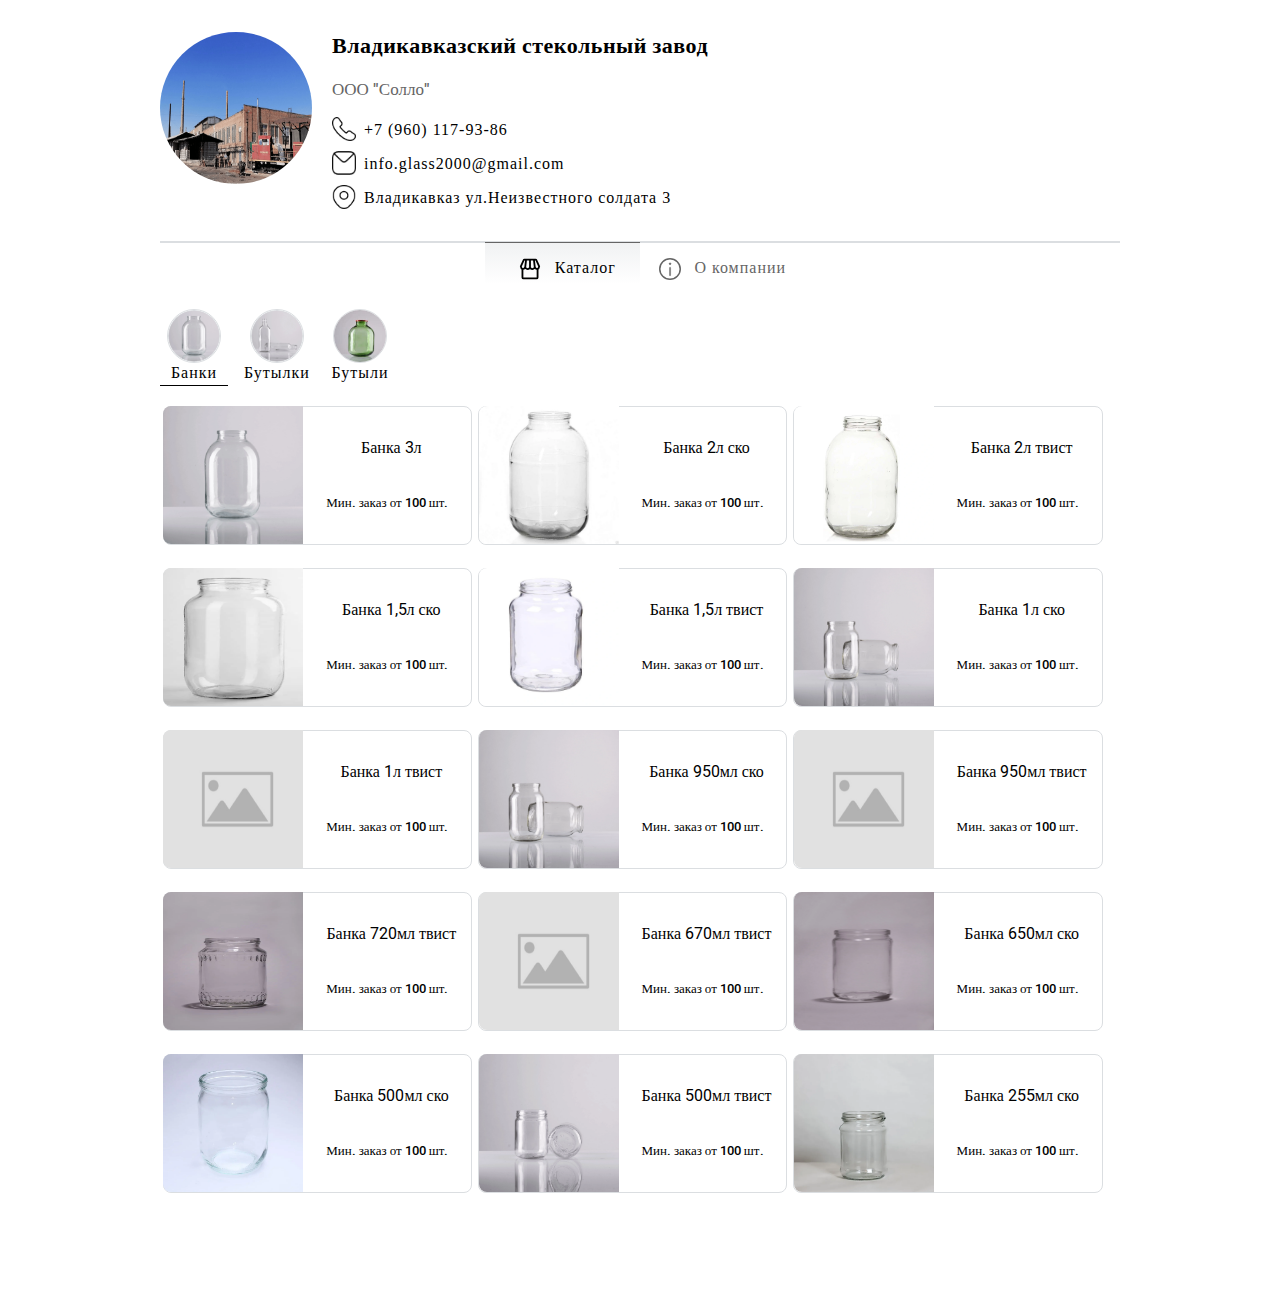
<file: index.html>
<!DOCTYPE html>
<html lang="ru">
<head>
	<meta charset="UTF-8">
	<meta http-equiv="X-UA-Compatible" content="IE=edge">
	<meta name="viewport" content="width=device-width, initial-scale=1.0">
	<meta http-equiv="X-UA-Compatible" content="IE=edge,chrome=1" />
	<meta name="viewport" content="width=device-width">
	<meta name="format-detection" content="telephone=no">
	<title>Стеклянная тара &#128142;банки,бутылки,фляжки по оптовым ценам во Владикавказе &#128073; с доставкой по
	России</title>
	<meta name="description" content="Владикавказский стекольный завод &#10024; предлагает стеклянную тару,&#11088; &#65039;.&#11088; &#65039;.&#11088; &#65039;.&#11088; &#65039;.&#11088; &#65039; оптом во Владикавказе &#128178; с доставкой по России в интернет-магазине." />
	<title>Владикавказский стекольный завод</title>
	<link rel="stylesheet" href="libs/fancybox.css">	
	<link rel="stylesheet" href="libs/slick.css">
	<link rel="stylesheet" href="css/main.css">
	<!-- Jivo-->
	<link href="jivosite/jivosite-vl-sz.css" rel="stylesheet">
	<script src="jivosite/jivosite.js" type="text/javascript"></script>
	<script src="//code-ya.jivosite.com/widget/W4GXAkWIai" async></script>
</head>
<body>

<div class="wrapper">

<!-- Шапка -->
	<header class="header">
		<div class="header__row">
			<div class="header__logo">
				<img src="img/1.png" alt="avatar" class="header__logo-img">
				<h1 class="header__logo-title">Владикавказский стекольный завод</h1>
			</div>
			<div class="header__info">
				<h2 class="header__info-category">ООО "Солло"</h2>
				<h2 class="header__info-category-mob">ООО "Солло"</h2>
				<div class="header__info-block"><img src="img/call.png" class="header__info-icon" alt="call_icon"><h3 class="header__info-text">+7 (960) 117-93-86</h3></div>
				<div class="header__info-block"><img src="img/mail.png"  class="header__info-icon" alt="message_icon"><h4 class="header__info-text">info.glass2000@gmail.com</h4></div>
				<div class="header__info-block"><img  src="img/map.png" class="header__info-icon" alt="map_icon"><h5 class="header__info-text">Владикавказ ул.Неизвестного солдата 3</h5></div>
			</div>
		</div>
	</header>
<!-- Табы -->							
<div class="tabs">
		<a href="#" class="tabs__link tabs__link-one tabs__link-active">
			<div class="tabs__body">
			<svg class="active" xmlns="http://www.w3.org/2000/svg" viewBox="0 0 24 24">
				<path
					d="M12 9.85139C11.9281 10.5318 11.6189 11.1208 11.1295 11.5101C10.6725 11.8737 9.63504 12.2558 8.71286 11.983C7.60942 11.6566 6.82195 10.7232 6.82195 9.72325M12 9.85139V1.75879M12 9.85139C12.0719 10.5318 12.3811 11.1208 12.8705 11.5101C13.3275 11.8737 14.365 12.2558 15.2871 11.983C16.3906 11.6566 17.1781 10.7232 17.1781 9.72325M6.82195 9.72325C6.76097 10.4334 6.11966 11.2687 5.32195 11.7232C4.7897 12.0265 4.39253 12.0714 3.86399 11.983C3.05411 11.8482 2.12486 10.3019 2.00001 9.25002L5 2.5001C5.00633 2.48706 5.01208 2.47363 5.01669 2.46021C5.14192 2.10964 5.49545 1.75879 5.90279 1.75879H7.74213M6.82195 9.72325L7.74213 1.75879M7.74213 1.75879H12M12 1.75879H16.2579M17.1781 9.72325C17.239 10.4334 17.8804 11.2687 18.6781 11.7232C19.2103 12.0265 19.6075 12.0714 20.136 11.983C20.9459 11.8482 21.8752 10.3019 22 9.25002L19.0087 2.5001C19.0023 2.48706 18.9966 2.47363 18.992 2.46021C18.8667 2.10964 18.5046 1.75879 18.0972 1.75879H16.2579M17.1781 9.72325L16.2579 1.75879M20.2583 12.25V21.1829C20.2583 21.7702 19.7823 22.2462 19.195 22.2462H4.83215C4.24488 22.2462 3.7688 21.7702 3.7688 21.1829V12.25"
					stroke="#656565" stroke-width="1.5"></path>
			</svg>
				<span class="tabs__body-text tabs__active-text">Каталог</span>
			</div>
		</a>
		<a href="#" class="tabs__link tabs__link-two" >
			<div class="tabs__body">
				<svg xmlns="http://www.w3.org/2000/svg" width="22" height="22" viewBox="0 0 22 22" >
					<circle cx="11" cy="11" r="10.25" stroke="#656565" stroke-width="1.5"></circle>
					<circle cx="11.05" cy="5.75" r="0.75" fill="#656565" class="about-circle-svg"></circle>
					<circle cx="11.05" cy="5.75" r="0.75" stroke="#656565"></circle>
					<rect x="10.4765" y="9.17647" width="1.14706" height="8.64706" rx="0.573529" fill="#656565" stroke="#656565"
						stroke-width="0.352941"></rect>
				</svg>
				<span class="tabs__body-text ">О компании</span>
			</div>
		</a>
	</div>


<!-- Контент -->
	<div class="tabs__content">
		<div class="tabs__pane tabs__pane-one tabs__pane-active" id="catalog">
			<!-- Сторис -->
			<div class="stories stories-desktop">
				<div class="stories__block stories__block-banks stories__block-active">
					<img src="img/banki_stories.png" class="stories__block-img" alt="категория банки">
					<span class="stories__text">Банки</span>
				</div>
				<div class="stories__block stories__block-bottle">
					<img src="img/butilki_stories.png" class="stories__block-img" alt="категория бутылки">
					<span class="stories__text">Бутылки</span>
				</div>
				<div class="stories__block stories__block-butil">
					<img src="img/butili_stories.jpg" class="stories__block-img" alt="категория бутыли">
					<span class="stories__text">Бутыли</span>
				</div>
			</div>

		<div class="card__row">
		  <div class="card__slider">
			<!--Карточки -->
			<div class="card banks card-active">

				<div class="card__block">
					<div class="card__block-left">
						<picture >
							<source class="card__img" srcset="img/banka/webp/3л-(Ставрополь).webp" type="image/webp">
							<img loading="lazy" class="card__img" src="img/banka/Банка-3л-(Ставрополь).jpg" alt="3л">
						</picture>
					</div>
					<div class="card__block-right">
						<span class="card__title">Банка 3л</span>
						<span class="card__description">Мин. заказ от 100 шт.</span>
					</div>
				</div>

				<div class="card__block">
					<div class="card__block-left">
						<picture>
							<source class="card__img" srcset="img/banka/webp/2л-ско.webp" type="image/webp">
							<img loading="lazy" class="card__img" src="img/banka/2л-ско.jpg" alt="2л ско">
						</picture>
					</div>
					<div class="card__block-right">
						<span class="card__title">Банка 2л ско</span>
						<span class="card__description">Мин. заказ от 100 шт.</span>
					</div>
				</div>

				<div class="card__block">
					<div class="card__block-left">
						<picture>
							<source class="card__img" srcset="img/banka/webp/2л-твист.webp" type="image/webp">
							<img loading="lazy" class="card__img" src="img/banka/2л-твист.jpg" alt="2л твист">
						</picture>
					</div>
					<div class="card__block-right">
						<span class="card__title">Банка 2л твист</span>
						<span class="card__description">Мин. заказ от 100 шт.</span>
					</div>
				</div>

				<div class="card__block">
					<div class="card__block-left">
						<picture>
							<source class="card__img" srcset="img/banka/webp/1.5-ско.webp" type="image/webp">
							<img loading="lazy" class="card__img" src="img/banka/1.5-ско.jpg" alt="1,5л ско">
						</picture>
					</div>
					<div class="card__block-right">
						<span class="card__title">Банка 1,5л ско</span>
						<span class="card__description">Мин. заказ от 100 шт.</span>
					</div>
				</div>
				
				<div class="card__block">
					<div class="card__block-left">
						<picture>
							<source class="card__img" srcset="img/banka/webp/1.5-твист.webp" type="image/webp">
							<img loading="lazy" class="card__img" src="img/banka/1.5-твист.jpg" alt="1,5л твист">
						</picture>
					</div>
					<div class="card__block-right">
						<span class="card__title">Банка 1,5л твист</span>
						<span class="card__description">Мин. заказ от 100 шт.</span>
					</div>
				</div>
				<div class="card__block">
					<div class="card__block-left">
						<picture>
							<source class="card__img" srcset="img/banka/webp/1л-ско.webp" type="image/webp">
							<img loading="lazy" class="card__img" src="img/banka/1л-ско.jpg" alt="1л ско">
						</picture>
					</div>
					<div class="card__block-right">
						<span class="card__title">Банка 1л ско</span>
						<span class="card__description">Мин. заказ от 100 шт.</span>
					</div>
				</div>

				<div class="card__block">
					<div class="card__block-left">
						<picture>
							<source class="card__img" srcset="" type="image/webp">
							<img loading="lazy" class="card__img" src="img/null.png" alt="1л твист">
						</picture>
					</div>
					<div class="card__block-right">
						<span class="card__title">Банка 1л твист</span>
						<span class="card__description">Мин. заказ от 100 шт.</span>
					</div>
				</div>

				<div class="card__block">
					<div class="card__block-left">
						<picture>
							<source class="card__img" srcset="img/banka/webp/1л-ско.webp" type="image/webp">
							<img loading="lazy" class="card__img" src="img/banka/1л-ско.jpg" alt="950мл ско">
						</picture>
					</div>					
					<div class="card__block-right">
						<span class="card__title">Банка 950мл ско</span>
						<span class="card__description">Мин. заказ от 100 шт.</span>
					</div>
				</div>

				<div class="card__block">
					<div class="card__block-left">
						<picture>
							<source class="card__img" srcset="" type="image/webp">
							<img loading="lazy" class="card__img" src="img/null.png" alt="950мл твист">
						</picture>
					</div>
					<div class="card__block-right">
						<span class="card__title">Банка 950мл твист</span>
						<span class="card__description">Мин. заказ от 100 шт.</span>
					</div>
				</div>

				<div class="card__block">
					<div class="card__block-left">
						<picture>
							<source class="card__img" srcset="img/banka/webp/720-твист.webp" type="image/webp">
							<img loading="lazy" class="card__img" src="img/banka/720-твист.jpg" alt="720мл ско">
						</picture>
					</div>
					<div class="card__block-right">
						<span class="card__title">Банка 720мл твист</span>
						<span class="card__description">Мин. заказ от 100 шт.</span>
					</div>
				</div>

				<div class="card__block">
					<div class="card__block-left">
						<picture>
							<source class="card__img" srcset="" type="image/webp">
							<img loading="lazy" class="card__img" src="img/null.png" alt="670мл ско">
						</picture>
					</div>
					<div class="card__block-right">
						<span class="card__title">Банка 670мл твист</span>
						<span class="card__description">Мин. заказ от 100 шт.</span>
					</div>
				</div>

				<div class="card__block">
					<div class="card__block-left">
						<picture>
							<source class="card__img" srcset="img/banka/webp/650мл-ско.webp" type="image/webp">
							<img loading="lazy" class="card__img" src="img/banka/650мл-ско.jpg" alt="650мл ско">
						</picture>
					</div>
					<div class="card__block-right">
						<span class="card__title">Банка 650мл ско</span>
						<span class="card__description">Мин. заказ от 100 шт.</span>
					</div>
				</div>

				<div class="card__block">
					<div class="card__block-left">
						<picture>
							<source class="card__img" srcset="img/banka/webp/0.500-ско.webp" type="image/webp">
							<img loading="lazy" class="card__img" src="img/banka/0.500-ско.jpg" alt="500мл ско">
						</picture>
					</div>
					<div class="card__block-right">
						<span class="card__title">Банка 500мл ско</span>
						<span class="card__description">Мин. заказ от 100 шт.</span>
					</div>
				</div>

				<div class="card__block">
					<div class="card__block-left">
						<picture>
							<source class="card__img" srcset="img/banka/webp/500мл-твист.webp" type="image/webp">
							<img loading="lazy" class="card__img" src="img/banka/500мл-твист.jpg" alt="500мл твист">
						</picture>
					</div>
					<div class="card__block-right">
						<span class="card__title">Банка 500мл твист</span>
						<span class="card__description">Мин. заказ от 100 шт.</span>
					</div>
				</div>

				<div class="card__block">
					<div class="card__block-left">
						<picture>
							<source class="card__img" srcset="img/banka/webp/255мл.webp" type="image/webp">
							<img loading="lazy" class="card__img" src="img/banka/255мл.jpg" alt="255мл ско">
						</picture>
					</div>
					<div class="card__block-right">
						<span class="card__title">Банка 255мл ско</span>
						<span class="card__description">Мин. заказ от 100 шт.</span>
					</div>
				</div>

			</div>


			<!-- Bottle -->
			<div class="card bottle">

				<div class="card__block">
					<div class="card__block-left">
						<picture>
							<source class="card__img" srcset="img/butilka/webp/1.webp" type="image/webp">
							<img loading="lazy" class="card__img" src="img/butilka/1.jpg" alt="255мл ско">
						</picture>
					</div>
					<div class="card__block-right">
						<span class="card__title">Гост 500мл</span>
						<span class="card__description">Мин. заказ от 100 шт.</span>
					</div>
				</div>

				<div class="card__block">
					<div class="card__block-left">
						<picture>
							<source class="card__img" srcset="img/butilka/webp/20.webp" type="image/webp">
							<img loading="lazy" class="card__img" src="img/butilka/20.jpg" alt="Гуала 500мл.">
						</picture>
					</div>
					<div class="card__block-right">
						<span class="card__title">Гуала 500мл</span>
						<span class="card__description">Мин. заказ от 100 шт.</span>
					</div>
				</div>

				<div class="card__block">
					<div class="card__block-left">
						<picture>
							<source class="card__img" srcset="img/butilka/webp/15.webp" type="image/webp">
							<img loading="lazy" class="card__img" src="img/butilka/15.jpg" alt="255мл ско">
						</picture>
					</div>
					<div class="card__block-right">
						<span class="card__title">Лабиринт 500мл</span>
						<span class="card__description">Мин. заказ от 100 шт.</span>
					</div>
				</div>

				<div class="card__block">
					<div class="card__block-left">
						<picture>
							<source class="card__img" srcset="img/butilka/webp/2.webp" type="image/webp">
							<img loading="lazy" class="card__img" src="img/butilka/2.jpg" alt="255мл ско">
						</picture>
					</div>
					<div class="card__block-right">
						<span class="card__title">Варшава Европейская 500мл</span>
						<span class="card__description">Мин. заказ от 100 шт.</span>
					</div>
				</div>

				<div class="card__block">
					<div class="card__block-left">
						<picture>
							<source class="card__img" srcset="img/butilka/webp/18.webp" type="image/webp">
							<img loading="lazy" class="card__img" src="img/butilka/18.jpg" alt="255мл ско">
						</picture>
					</div>
					<div class="card__block-right">
						<span class="card__title">Фляжка 100мл</span>
						<span class="card__description">Мин. заказ от 100 шт.</span>
					</div>
				</div>



				<div class="card__block">
					<div class="card__block-left">
						<picture>
							<source class="card__img" srcset="img/butilka/webp/4.webp" type="image/webp">
							<img loading="lazy" class="card__img" src="img/butilka/4.jpg" alt="255мл ско">
						</picture>
					</div>
					<div class="card__block-right">
						<span class="card__title">Временно отсутствует в наличии</span>
						<span class="card__description">Мин. заказ от 100 шт.</span>
					</div>
				</div>


				<div class="card__block">
					<div class="card__block-left">
						<picture>
							<source class="card__img" srcset="img/butilka/webp/5.webp" type="image/webp">
							<img loading="lazy" class="card__img" src="img/butilka/5.jpg" alt="255мл ско">
						</picture>
					</div>
					<div class="card__block-right">
						<span class="card__title">Временно отсутствует в наличии</span>
						<span class="card__description">Мин. заказ от 100 шт.</span>
					</div>
				</div>

				<div class="card__block">
					<div class="card__block-left">
						<picture>
							<source class="card__img" srcset="img/butilka/webp/6.webp" type="image/webp">
							<img loading="lazy" class="card__img" src="img/butilka/6.jpg" alt="255мл ско">
						</picture>
					</div>
					<div class="card__block-right">
						<span class="card__title">Временно отсутствует в наличии</span>
						<span class="card__description">Мин. заказ от 100 шт.</span>
					</div>
				</div>

				<div class="card__block">
					<div class="card__block-left">
						<picture>
							<source class="card__img" srcset="img/butilka/webp/7.webp" type="image/webp">
							<img loading="lazy" class="card__img" src="img/butilka/7.jpg" alt="255мл ско">
						</picture>
					</div>
					<div class="card__block-right">
						<span class="card__title">Временно отсутствует в наличии</span>
						<span class="card__description">Мин. заказ от 10 шт.</span>
					</div>
				</div>

				<div class="card__block">
					<div class="card__block-left">
						<picture>
							<source class="card__img" srcset="img/butilka/webp/8.webp" type="image/webp">
							<img loading="lazy" class="card__img" src="img/butilka/8.jpg" alt="255мл ско">
						</picture>
					</div>
					<div class="card__block-right">
						<span class="card__title">Временно отсутствует в наличии</span>
						<span class="card__description">Мин. заказ от 100 шт.</span>
					</div>
				</div>

				<div class="card__block">
					<div class="card__block-left">
						<picture>
							<source class="card__img" srcset="img/butilka/webp/9.webp" type="image/webp">
							<img loading="lazy" class="card__img" src="img/butilka/9.jpg" alt="255мл ско">
						</picture>
					</div>
					<div class="card__block-right">
						<span class="card__title">Временно отсутствует в наличии</span>
						<span class="card__description">Мин. заказ от 100 шт.</span>
					</div>
				</div>

				<div class="card__block">
					<div class="card__block-left">
						<picture>
							<source class="card__img" srcset="img/butilka/webp/10.webp" type="image/webp">
							<img loading="lazy" class="card__img" src="img/butilka/10.jpg" alt="255мл ско">
						</picture>
					</div>
					<div class="card__block-right">
						<span class="card__title">Временно отсутствует в наличии</span>
						<span class="card__description">Мин. заказ от 100 шт.</span>
					</div>
				</div>

				<div class="card__block">
					<div class="card__block-left">
						<picture>
							<source class="card__img" srcset="img/butilka/webp/11.webp" type="image/webp">
							<img loading="lazy" class="card__img" src="img/butilka/11.jpg" alt="255мл ско">
						</picture>
					</div>
					<div class="card__block-right">
						<span class="card__title">Временно отсутствует в наличии</span>
						<span class="card__description">Мин. заказ от 100 шт.</span>
					</div>
				</div>

				<div class="card__block">
					<div class="card__block-left">
						<picture>
							<source class="card__img" srcset="img/butilka/webp/12.webp" type="image/webp">
							<img loading="lazy" class="card__img" src="img/butilka/12.jpg" alt="255мл ско">
						</picture>
					</div>
					<div class="card__block-right">
						<span class="card__title">Временно отсутствует в наличии</span>
						<span class="card__description">Мин. заказ от 100 шт.</span>
					</div>
				</div>

				<div class="card__block">
					<div class="card__block-left">
						<picture>
							<source class="card__img" srcset="img/butilka/webp/13.webp" type="image/webp">
							<img loading="lazy" class="card__img" src="img/butilka/13.jpg" alt="255мл ско">
						</picture>
					</div>
					<div class="card__block-right">
						<span class="card__title">Временно отсутствует в наличии</span>
						<span class="card__description">Мин. заказ от 100 шт.</span>
					</div>
				</div>

				<div class="card__block">
					<div class="card__block-left">
						<picture>
							<source class="card__img" srcset="img/butilka/webp/14.webp" type="image/webp">
							<img loading="lazy" class="card__img" src="img/butilka/14.jpg" alt="255мл ско">
						</picture>
					</div>
					<div class="card__block-right">
						<span class="card__title">Временно отсутствует в наличии</span>
						<span class="card__description">Мин. заказ от 100 шт.</span>
					</div>
				</div>


				<div class="card__block">
					<div class="card__block-left">
						<picture>
							<source class="card__img" srcset="img/butilka/webp/17.webp" type="image/webp">
							<img loading="lazy" class="card__img" src="img/butilka/17.jpg" alt="255мл ско">
						</picture>
					</div>
					<div class="card__block-right">
						<span class="card__title">Временно отсутствует в наличии</span>
						<span class="card__description">Мин. заказ от 100 шт.</span>
					</div>
				</div>

				<div class="card__block">
					<div class="card__block-left">
						<picture>
							<source class="card__img" srcset="img/butilka/webp/19.webp" type="image/webp">
							<img loading="lazy" class="card__img" src="img/butilka/19.jpg" alt="255мл ско">
						</picture>
					</div>
					<div class="card__block-right">
						<span class="card__title">Временно отсутствует в наличии</span>
						<span class="card__description">Мин. заказ от 100 шт.</span>
					</div>
				</div>

				<div class="card__block">
					<div class="card__block-left">
						<picture>
							<source class="card__img" srcset="img/butilka/webp/столичная2.webp" type="image/webp">
							<img class="card__img" src="img/butilka/столичная2.jpg" alt="255мл ско">
						</picture>
					</div>
					<div class="card__block-right">
						<span class="card__title">Временно отсутствует в наличии</span>
						<span class="card__description">Мин. заказ от 100 шт.</span>
					</div>
				</div>

			</div>
<!--Butil -->
	<div class="card butil">

		<div class="card__block">
			<div class="card__block-left">
				<picture>
					<source class="card__img" srcset="img/butil/webp/БК-110-15000.webp" type="image/webp">
					<img loading="lazy" class="card__img" src="img/butil/БК-110-15000.jpg" alt="Бутыль БК-110-15000">
				</picture>
			</div>
			<div class="card__block-right">
				<span class="card__title">Бутыль БК-110-15000</span>
				<span class="card__description">Мин. заказ от 100 шт.</span>
			</div>
		</div>

		<div class="card__block">
			<div class="card__block-left">
				<picture>
					<source class="card__img" srcset="img/butil/webp/БК-100-10000.webp" type="image/webp">
					<img loading="lazy" class="card__img" src="img/butil/БК-100-10000.jpg" alt="Бутыль БК-110-15000">
				</picture>
			</div>
			<div class="card__block-right">
				<span class="card__title">Бутыль БК-110-15000</span>
				<span class="card__description">Мин. заказ от 100 шт.</span>
			</div>
		</div>


		<div class="card__block">
			<div class="card__block-left">
				<picture>
					<source class="card__img" srcset="img/butil/webp/БК-110-7500.webp" type="image/webp">
					<img class="card__img" src="img/butil/БК-110-7500.jpg" alt="Бутыль БК-110-7500">
				</picture>
			</div>
			<div class="card__block-right">
				<span class="card__title">Бутыль БК-110-7500</span>
				<span class="card__description">Мин. заказ от 100 шт.</span>
			</div>
		</div>

		<div class="card__block">
			<div class="card__block-left">
				<picture>
					<source class="card__img" srcset="img/butil/webp/БК-82-10000.webp" type="image/webp">
					<img loading="lazy" class="card__img" src="img/butil/БК-82-10000.jpg" alt="Бутыль БК-82-10000">
				</picture>
			</div>
			<div class="card__block-right">
				<span class="card__title">Бутыль БК-82-10000</span>
				<span class="card__description">Мин. заказ от 100 шт.</span>
			</div>
		</div>

		<div class="card__block">
			<div class="card__block-left">
				<picture>
					<source class="card__img" srcset="img/butil/webp/БК-58-10000.webp" type="image/webp">
					<img loading="lazy" class="card__img" src="img/butil/БК-58-10000.jpg" alt="Бутыль БК-58-10000">
				</picture>
			</div>
			<div class="card__block-right">
				<span class="card__title">Бутыль БК-58-10000</span>
				<span class="card__description">Мин. заказ от 1000 шт.</span>
			</div>
		</div>

		<div class="card__block">
			<div class="card__block-left">
				<picture>
					<source class="card__img" srcset="img/butil/webp/БК-38-7000.webp" type="image/webp">
					<img loading="lazy" class="card__img" src="img/butil/БК-38-7000.jpg" alt="Бутыль БК-38-7000">
				</picture>
			</div>
			<div class="card__block-right">
				<span class="card__title">Бутыль БК-38-7000</span>
				<span class="card__description">Мин. заказ от 100 шт.</span>
			</div>
		</div>

		<div class="card__block">
			<div class="card__block-left">
				<picture>
					<source class="card__img" srcset="img/butil/webp/БК-38-5000.webp" type="image/webp">
					<img loading="lazy" class="card__img" src="img/butil/БК-38-5000.jpg" alt="Бутыль БК-38-5000">
				</picture>
			</div>
			<div class="card__block-right">
				<span class="card__title">Бутыль БК-38-5000</span>
				<span class="card__description">Мин. заказ от 100 шт.</span>
			</div>
		</div>

		<div class="card__block">
			<div class="card__block-left">
				<picture loading="lazy" class="preview">
					<source class="card__img" srcset="img/butil/webp/БК-38-3000.webp" type="image/webp">
					<img loading="lazy" class="card__img" src="img/butil/БК-38-3000.jpg" alt="Бутыль БК-38-3000">
				</picture>
			</div>
			<div class="card__block-right">
				<span class="card__title">Бутыль БК-38-3000</span>
				<span class="card__description">Мин. заказ от 100 шт.</span>
			</div>
		</div>


	</div>
			</div>
		</div>


		</div>

		<!-- 2 tab -->
		<div class="tabs__pane tabs__pane-two" id="about">
			<div class="about">
				<div class="slider">
					<div class="slider__row" >
						<a class="slider__prev-max slider__img-one" data-fancybox="gallery" href="#"  data-src="img/1.png" ><img  src="img/1.png" alt="" class="slider__max-img"></a>
						<a class="slider__prev-min slider__img-two" data-fancybox="gallery" href="#"  data-src="img/22.jpg" ><img  src="img/2.png" alt="" class="slider__min-img"></a>
						<a class="slider__prev-min slider__img-three" data-fancybox="gallery" href="#"  data-src="img/33.jpg" ><img  src="img/3.png" alt="" class="slider__min-img"></a>
						<a class="slider__prev-min slider__img-four" data-fancybox="gallery" href="#"  data-src="img/44.jpg" ><img  src="img/4.png" alt="" class="slider__min-img "></a>
					</div>





				</div>
			<div class="about__info">
				<span class="about__info-title">О нас</span>
				<span class="about__info-text">
					Владикавказский стекольный завод сформировался на базе бывшего стекольного завода АО «Иристонстекло», и сегодня команда
					специалистов основательно занимаеться развитием стеклотарного производства в городе Владикавказ. Мы готовы воплатить
					самые сложные проэкты, дать вам конкурентно способные предложения, а так же готовы расмотреть ваши предложения. Наша
					программа работы с партнёрами гибкая и открытая. Мы ценим каждого кто готов сотрудничать с нами!
				</span>
			</div>
			
		</div>

		<div class="about__table">
			<div class="about__table-row">
				<div class="about__table-left table__left">
					<div class="table__left-block">Название компании</div>
					<div class="table__left-block">Основные продукты</div>
					<div class="table__left-block">Генеральный директор</div>
					<div class="table__left-block">Адресс офиса</div>
					<div class="table__left-block">Адресс производства, отгрузки</div>
					<div class="table__left-block">ИНН компании</div>
					<div class="table__left-block">Год основания</div>
				</div>
				<div class="about__table-right table__right">
					<div class="table__right-block">ООО "СОЛЛО"</div>
					<div class="table__right-block">Стеклянная тара</div>
					<div class="table__right-block">Дзгоев Эдуард Борисович</div>
					<div class="table__right-block">Россия, д. Домодедово ул. Тестильщиков строение 16, офис 303Б</div>
					<div class="table__right-block">Россия, г. Владикавказ ул. Неизвестного солдата 3</div>
					<div class="table__right-block">5009115541</div>
					<div class="table__right-block">2018</div>
				</div>
			</div>
		</div>
		<div style="height:100px;"></div>
		</div>
	</div>

<!--
<a href="javascript:jivo_api.open()">
<div class="message__chat-desk"><img src="img/chat-photo.png" alt="message">
	<div>
		<p class="chat-name">Отдел продаж, Валерий</p>
	</div>
</div>
</a>
-->

<div class="message__chat-mob">
	<a href="tel:+7(960)117-93-86">
		<div class="message__chat-call"><img src="jivosite/call.png" alt="image"><span>Позвонить</span></div>
	</a>
	<div style="display:none;" class="message__chat-chating"><img src="jivosite/chat.png" alt="image">Написать</div>
	<!--?Новая кнопка-->
	<a id="jivo_custom_widget" class="message__chat-chating_two" href="javascript:jivo_api.open()"></a>
	<!--?-->
</div>

<footer class="footer"></footer>

</div>

<script src="libs/jq3.js"></script>
<script src="libs/fancybox.js"></script>
<script src="script/main.js"></script>
<script>
	Fancybox.bind('[data-fancybox="gallery"]', {
			caption: function (fancybox, carousel, slide) {
				return (
					`${slide.index + 1} / ${carousel.slides.length} <br />` + slide.caption
				);
			},
		});
</script>
<script src="libs/slick.min.js"></script>
<script>
			$('.card__slider').slick({
			dots: true,
			dotsClass: 'stories__dots',
			arrows: false,
			mobileFirst: true, 
			adaptiveHeight: true,
			responsive: [
			{
				breakpoint: 620,
				settings: "unslick"
			}]
			});
</script>
</body>
</html>
</file>
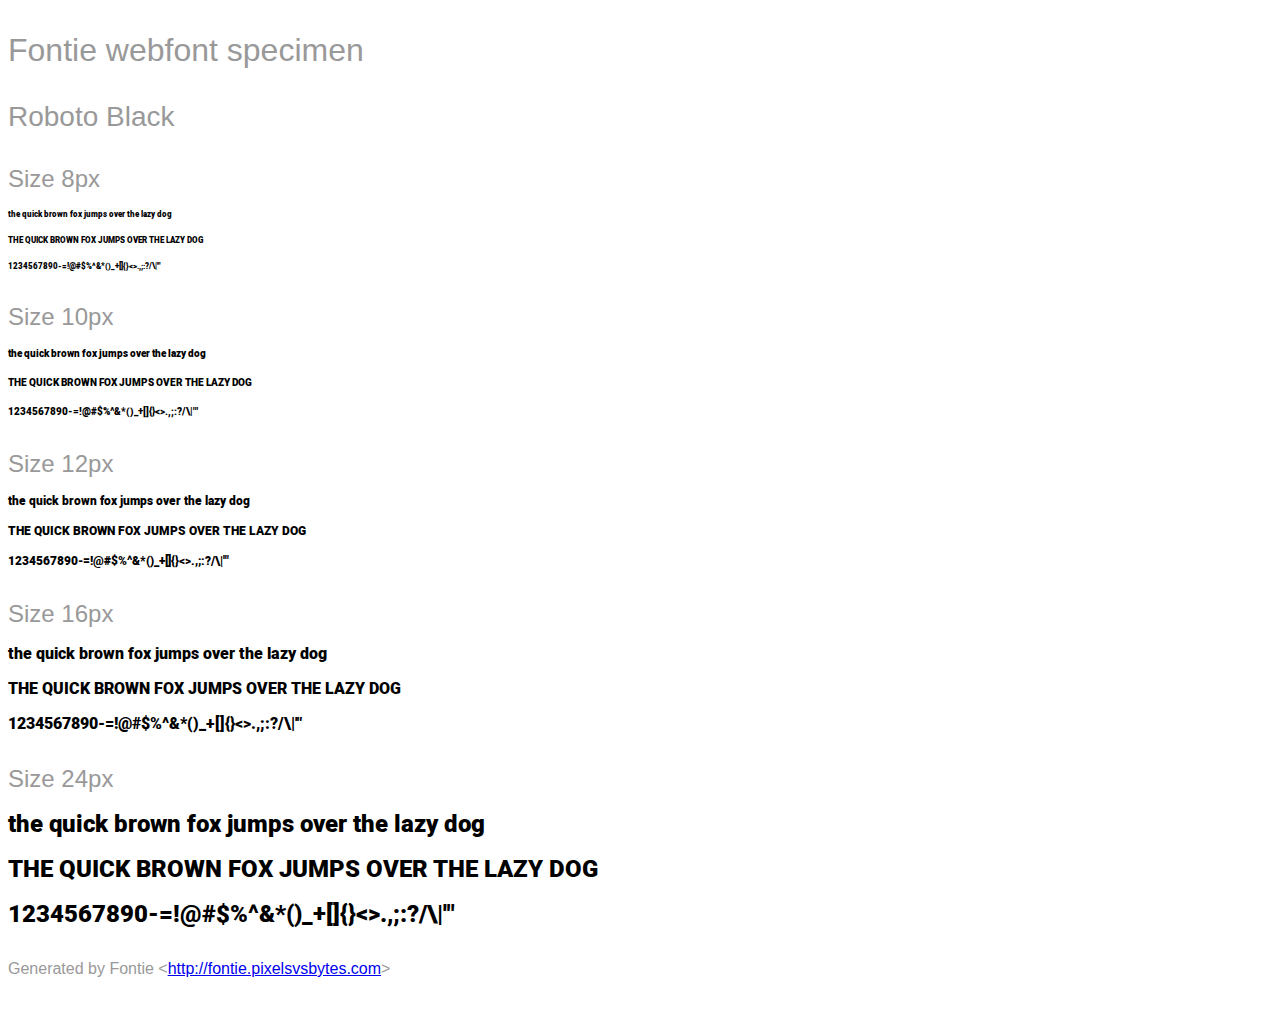
<file: fonts/Roboto Black.html>
<html>
<head>
    <style>
        /* INFO We recommend to use @import or the link tag to include the
                font-face definition into your page.
           NOTE Some browsers block access to CSS rules in external files if the
                page is not loaded via HTTP. Therefore the Font Smoothie script
                will not work if you open this page as a local file. */
        @import url('Roboto Black.css');

        /* INFO Just some other styles to beautify the page ;) */
        body {
            font-family: sans-serif;
            color: #999;
            white-space: nowrap;
        }
        h1 {
            font-size: 2rem;
            font-weight: normal;
            margin: 2rem 0 1rem 0;
        }
        h2 {
            font-size: 1.75rem;
            font-weight: normal;
            margin: 2rem 0 1rem 0;
        }
        h3 {
            font-size: 1.5rem;
            font-weight: normal;
            margin: 2rem 0 1rem 0;
        }
        p {
            margin: 2rem 0;
        }
        div p {
            font-family: 'Roboto Black';
            font-weight: 900;
            font-style: normal;
            color: #000;
            margin: 1rem 0;
        }
    </style>
    <title>Roboto Black &mdash; Fontie webfont specimen</title>
</head>

<body>
    <h1>Fontie webfont specimen</h1>
    <h2>Roboto Black</h2>
    <div style="font-size:8px">
        <h3>Size 8px</h3>
        <p>the quick brown fox jumps over the lazy dog</p>
        <p>THE QUICK BROWN FOX JUMPS OVER THE LAZY DOG</p>
        <p>1234567890-=!@#$%^&amp;*()_+[]{}&lt;&gt;.,;:?/\|'"</p>
    </div>
    <div style="font-size:10px">
        <h3>Size 10px</h3>
        <p>the quick brown fox jumps over the lazy dog</p>
        <p>THE QUICK BROWN FOX JUMPS OVER THE LAZY DOG</p>
        <p>1234567890-=!@#$%^&amp;*()_+[]{}&lt;&gt;.,;:?/\|'"</p>
    </div>
    <div style="font-size:12px">
        <h3>Size 12px</h3>
        <p>the quick brown fox jumps over the lazy dog</p>
        <p>THE QUICK BROWN FOX JUMPS OVER THE LAZY DOG</p>
        <p>1234567890-=!@#$%^&amp;*()_+[]{}&lt;&gt;.,;:?/\|'"</p>
    </div>
    <div style="font-size:16px">
        <h3>Size 16px</h3>
        <p>the quick brown fox jumps over the lazy dog</p>
        <p>THE QUICK BROWN FOX JUMPS OVER THE LAZY DOG</p>
        <p>1234567890-=!@#$%^&amp;*()_+[]{}&lt;&gt;.,;:?/\|'"</p>
    </div>
    <div style="font-size:24px">
        <h3>Size 24px</h3>
        <p>the quick brown fox jumps over the lazy dog</p>
        <p>THE QUICK BROWN FOX JUMPS OVER THE LAZY DOG</p>
        <p>1234567890-=!@#$%^&amp;*()_+[]{}&lt;&gt;.,;:?/\|'"</p>
    </div>
    <p>Generated by Fontie &lt;<a href="http://fontie.pixelsvsbytes.com">http://fontie.pixelsvsbytes.com</a>&gt;</p>
</body>

</html>
</file>
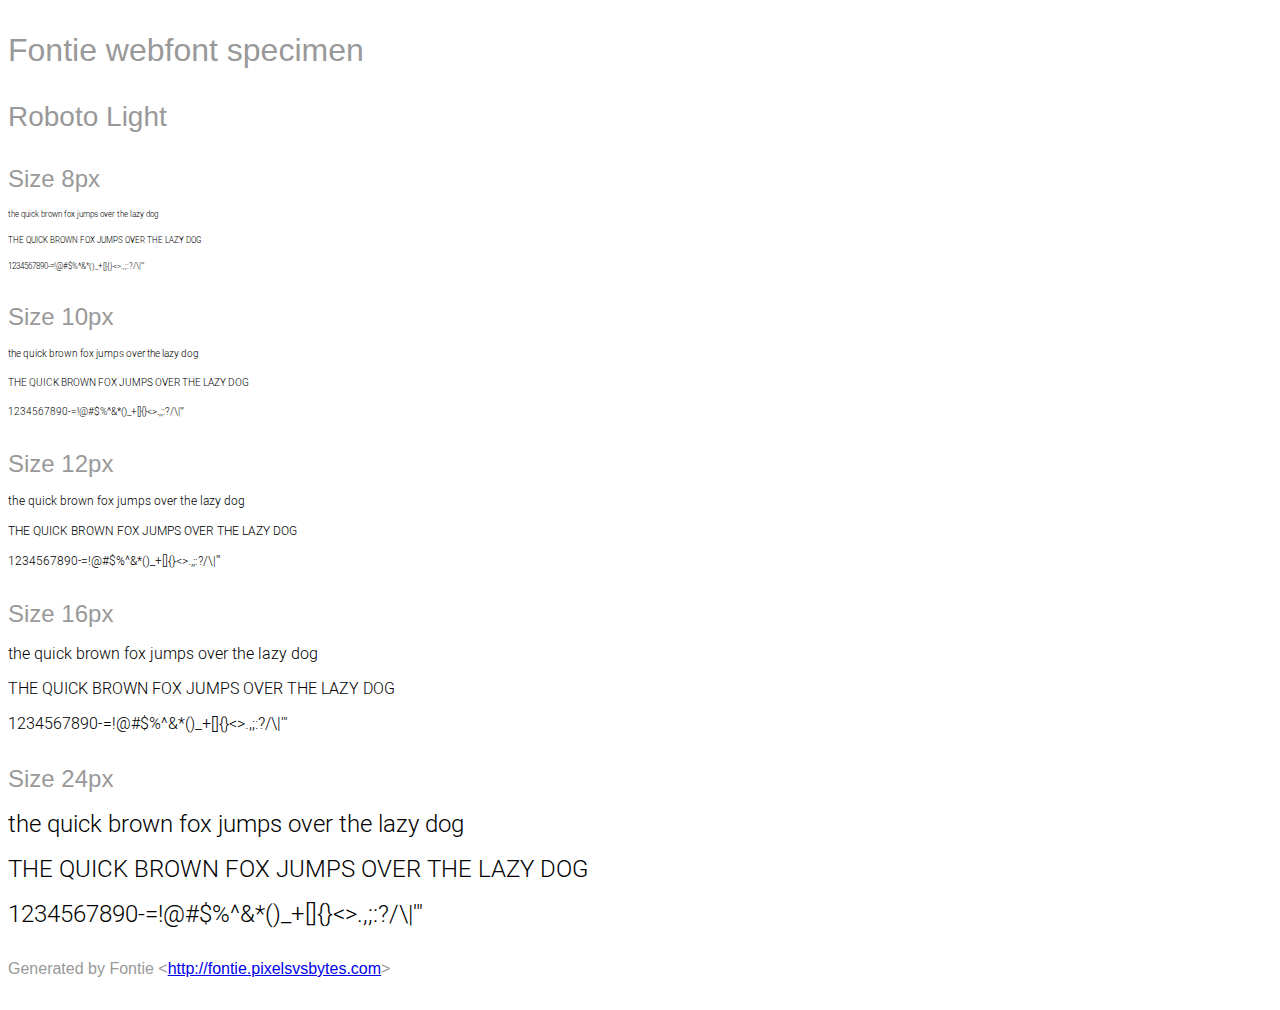
<file: fonts/Roboto Light.html>
<html>
<head>
    <style>
        /* INFO We recommend to use @import or the link tag to include the
                font-face definition into your page.
           NOTE Some browsers block access to CSS rules in external files if the
                page is not loaded via HTTP. Therefore the Font Smoothie script
                will not work if you open this page as a local file. */
        @import url('Roboto Light.css');

        /* INFO Just some other styles to beautify the page ;) */
        body {
            font-family: sans-serif;
            color: #999;
            white-space: nowrap;
        }
        h1 {
            font-size: 2rem;
            font-weight: normal;
            margin: 2rem 0 1rem 0;
        }
        h2 {
            font-size: 1.75rem;
            font-weight: normal;
            margin: 2rem 0 1rem 0;
        }
        h3 {
            font-size: 1.5rem;
            font-weight: normal;
            margin: 2rem 0 1rem 0;
        }
        p {
            margin: 2rem 0;
        }
        div p {
            font-family: 'Roboto Light';
            font-weight: 300;
            font-style: normal;
            color: #000;
            margin: 1rem 0;
        }
    </style>
    <title>Roboto Light &mdash; Fontie webfont specimen</title>
</head>

<body>
    <h1>Fontie webfont specimen</h1>
    <h2>Roboto Light</h2>
    <div style="font-size:8px">
        <h3>Size 8px</h3>
        <p>the quick brown fox jumps over the lazy dog</p>
        <p>THE QUICK BROWN FOX JUMPS OVER THE LAZY DOG</p>
        <p>1234567890-=!@#$%^&amp;*()_+[]{}&lt;&gt;.,;:?/\|'"</p>
    </div>
    <div style="font-size:10px">
        <h3>Size 10px</h3>
        <p>the quick brown fox jumps over the lazy dog</p>
        <p>THE QUICK BROWN FOX JUMPS OVER THE LAZY DOG</p>
        <p>1234567890-=!@#$%^&amp;*()_+[]{}&lt;&gt;.,;:?/\|'"</p>
    </div>
    <div style="font-size:12px">
        <h3>Size 12px</h3>
        <p>the quick brown fox jumps over the lazy dog</p>
        <p>THE QUICK BROWN FOX JUMPS OVER THE LAZY DOG</p>
        <p>1234567890-=!@#$%^&amp;*()_+[]{}&lt;&gt;.,;:?/\|'"</p>
    </div>
    <div style="font-size:16px">
        <h3>Size 16px</h3>
        <p>the quick brown fox jumps over the lazy dog</p>
        <p>THE QUICK BROWN FOX JUMPS OVER THE LAZY DOG</p>
        <p>1234567890-=!@#$%^&amp;*()_+[]{}&lt;&gt;.,;:?/\|'"</p>
    </div>
    <div style="font-size:24px">
        <h3>Size 24px</h3>
        <p>the quick brown fox jumps over the lazy dog</p>
        <p>THE QUICK BROWN FOX JUMPS OVER THE LAZY DOG</p>
        <p>1234567890-=!@#$%^&amp;*()_+[]{}&lt;&gt;.,;:?/\|'"</p>
    </div>
    <p>Generated by Fontie &lt;<a href="http://fontie.pixelsvsbytes.com">http://fontie.pixelsvsbytes.com</a>&gt;</p>
</body>

</html>
</file>
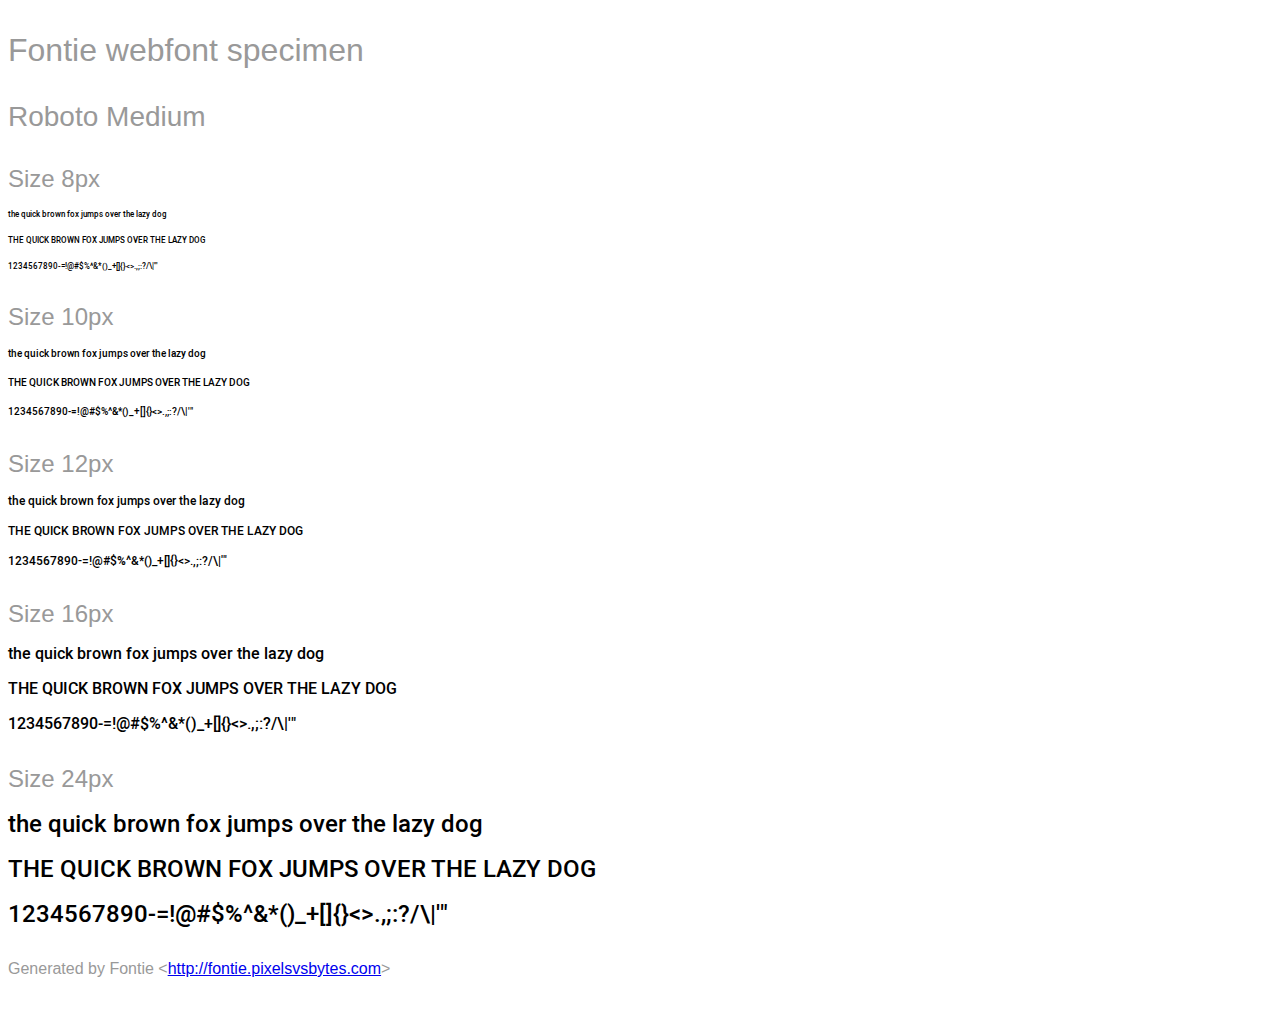
<file: fonts/Roboto Medium.html>
<html>
<head>
    <style>
        /* INFO We recommend to use @import or the link tag to include the
                font-face definition into your page.
           NOTE Some browsers block access to CSS rules in external files if the
                page is not loaded via HTTP. Therefore the Font Smoothie script
                will not work if you open this page as a local file. */
        @import url('Roboto Medium.css');

        /* INFO Just some other styles to beautify the page ;) */
        body {
            font-family: sans-serif;
            color: #999;
            white-space: nowrap;
        }
        h1 {
            font-size: 2rem;
            font-weight: normal;
            margin: 2rem 0 1rem 0;
        }
        h2 {
            font-size: 1.75rem;
            font-weight: normal;
            margin: 2rem 0 1rem 0;
        }
        h3 {
            font-size: 1.5rem;
            font-weight: normal;
            margin: 2rem 0 1rem 0;
        }
        p {
            margin: 2rem 0;
        }
        div p {
            font-family: 'Roboto Medium';
            font-weight: 500;
            font-style: normal;
            color: #000;
            margin: 1rem 0;
        }
    </style>
    <title>Roboto Medium &mdash; Fontie webfont specimen</title>
</head>

<body>
    <h1>Fontie webfont specimen</h1>
    <h2>Roboto Medium</h2>
    <div style="font-size:8px">
        <h3>Size 8px</h3>
        <p>the quick brown fox jumps over the lazy dog</p>
        <p>THE QUICK BROWN FOX JUMPS OVER THE LAZY DOG</p>
        <p>1234567890-=!@#$%^&amp;*()_+[]{}&lt;&gt;.,;:?/\|'"</p>
    </div>
    <div style="font-size:10px">
        <h3>Size 10px</h3>
        <p>the quick brown fox jumps over the lazy dog</p>
        <p>THE QUICK BROWN FOX JUMPS OVER THE LAZY DOG</p>
        <p>1234567890-=!@#$%^&amp;*()_+[]{}&lt;&gt;.,;:?/\|'"</p>
    </div>
    <div style="font-size:12px">
        <h3>Size 12px</h3>
        <p>the quick brown fox jumps over the lazy dog</p>
        <p>THE QUICK BROWN FOX JUMPS OVER THE LAZY DOG</p>
        <p>1234567890-=!@#$%^&amp;*()_+[]{}&lt;&gt;.,;:?/\|'"</p>
    </div>
    <div style="font-size:16px">
        <h3>Size 16px</h3>
        <p>the quick brown fox jumps over the lazy dog</p>
        <p>THE QUICK BROWN FOX JUMPS OVER THE LAZY DOG</p>
        <p>1234567890-=!@#$%^&amp;*()_+[]{}&lt;&gt;.,;:?/\|'"</p>
    </div>
    <div style="font-size:24px">
        <h3>Size 24px</h3>
        <p>the quick brown fox jumps over the lazy dog</p>
        <p>THE QUICK BROWN FOX JUMPS OVER THE LAZY DOG</p>
        <p>1234567890-=!@#$%^&amp;*()_+[]{}&lt;&gt;.,;:?/\|'"</p>
    </div>
    <p>Generated by Fontie &lt;<a href="http://fontie.pixelsvsbytes.com">http://fontie.pixelsvsbytes.com</a>&gt;</p>
</body>

</html>
</file>
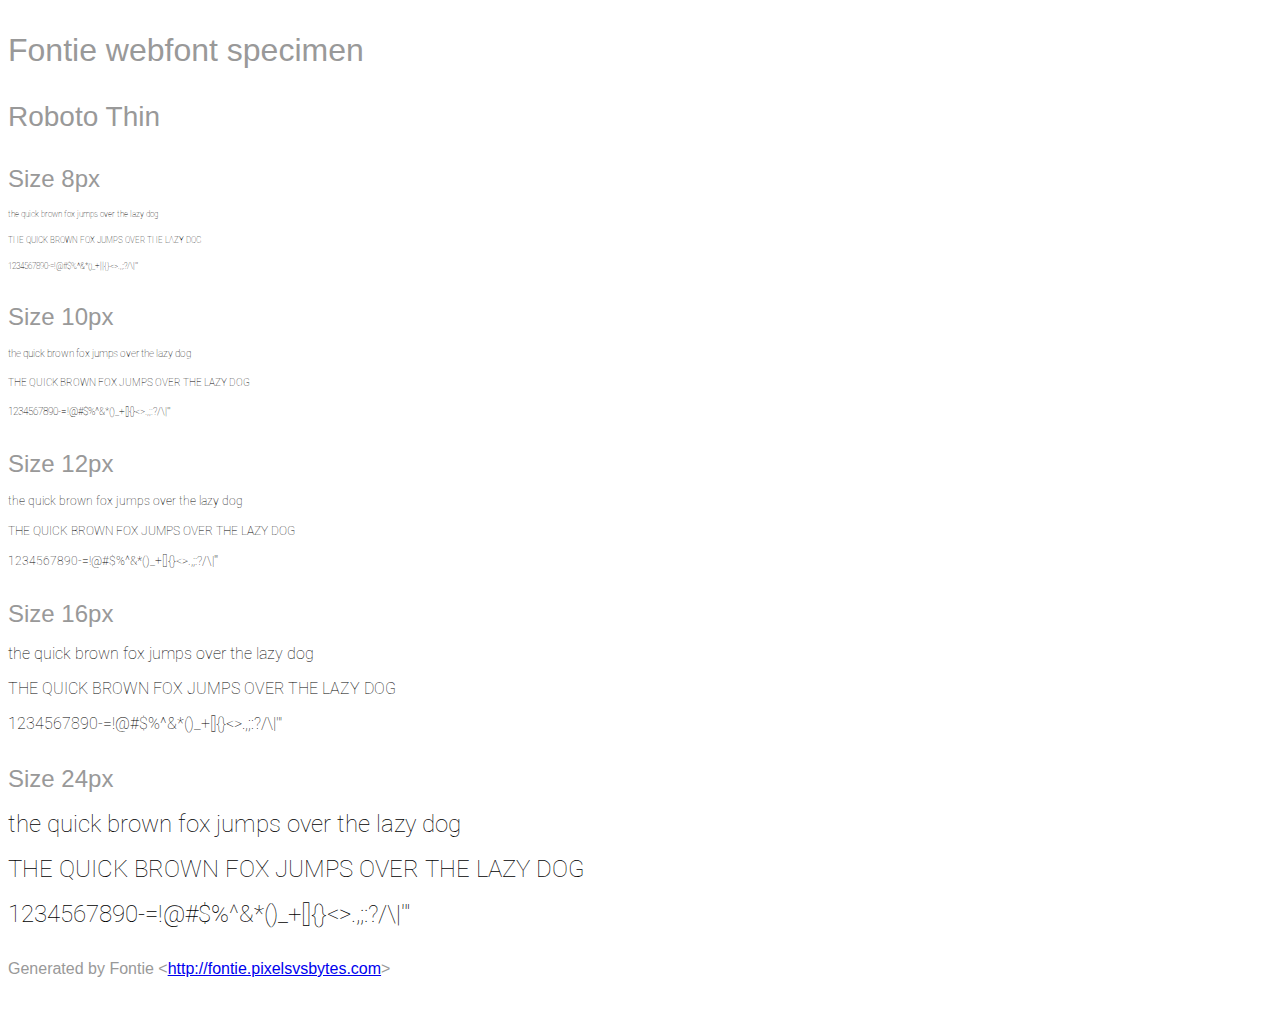
<file: fonts/Roboto Thin.html>
<html>
<head>
    <style>
        /* INFO We recommend to use @import or the link tag to include the
                font-face definition into your page.
           NOTE Some browsers block access to CSS rules in external files if the
                page is not loaded via HTTP. Therefore the Font Smoothie script
                will not work if you open this page as a local file. */
        @import url('Roboto Thin.css');

        /* INFO Just some other styles to beautify the page ;) */
        body {
            font-family: sans-serif;
            color: #999;
            white-space: nowrap;
        }
        h1 {
            font-size: 2rem;
            font-weight: normal;
            margin: 2rem 0 1rem 0;
        }
        h2 {
            font-size: 1.75rem;
            font-weight: normal;
            margin: 2rem 0 1rem 0;
        }
        h3 {
            font-size: 1.5rem;
            font-weight: normal;
            margin: 2rem 0 1rem 0;
        }
        p {
            margin: 2rem 0;
        }
        div p {
            font-family: 'Roboto Thin';
            font-weight: 250;
            font-style: normal;
            color: #000;
            margin: 1rem 0;
        }
    </style>
    <title>Roboto Thin &mdash; Fontie webfont specimen</title>
</head>

<body>
    <h1>Fontie webfont specimen</h1>
    <h2>Roboto Thin</h2>
    <div style="font-size:8px">
        <h3>Size 8px</h3>
        <p>the quick brown fox jumps over the lazy dog</p>
        <p>THE QUICK BROWN FOX JUMPS OVER THE LAZY DOG</p>
        <p>1234567890-=!@#$%^&amp;*()_+[]{}&lt;&gt;.,;:?/\|'"</p>
    </div>
    <div style="font-size:10px">
        <h3>Size 10px</h3>
        <p>the quick brown fox jumps over the lazy dog</p>
        <p>THE QUICK BROWN FOX JUMPS OVER THE LAZY DOG</p>
        <p>1234567890-=!@#$%^&amp;*()_+[]{}&lt;&gt;.,;:?/\|'"</p>
    </div>
    <div style="font-size:12px">
        <h3>Size 12px</h3>
        <p>the quick brown fox jumps over the lazy dog</p>
        <p>THE QUICK BROWN FOX JUMPS OVER THE LAZY DOG</p>
        <p>1234567890-=!@#$%^&amp;*()_+[]{}&lt;&gt;.,;:?/\|'"</p>
    </div>
    <div style="font-size:16px">
        <h3>Size 16px</h3>
        <p>the quick brown fox jumps over the lazy dog</p>
        <p>THE QUICK BROWN FOX JUMPS OVER THE LAZY DOG</p>
        <p>1234567890-=!@#$%^&amp;*()_+[]{}&lt;&gt;.,;:?/\|'"</p>
    </div>
    <div style="font-size:24px">
        <h3>Size 24px</h3>
        <p>the quick brown fox jumps over the lazy dog</p>
        <p>THE QUICK BROWN FOX JUMPS OVER THE LAZY DOG</p>
        <p>1234567890-=!@#$%^&amp;*()_+[]{}&lt;&gt;.,;:?/\|'"</p>
    </div>
    <p>Generated by Fontie &lt;<a href="http://fontie.pixelsvsbytes.com">http://fontie.pixelsvsbytes.com</a>&gt;</p>
</body>

</html>
</file>
<file: css/main.css>
*{padding:0;margin:0;border:0}:focus,:active{outline:none}a:focus,a:active{outline:none}nav,footer,header,aside{display:block}html,body{height:100%;width:100%;font-size:100%;line-height:1;font-size:14px;-ms-text-size-adjust:100%;-moz-text-size-adjust:100%;-webkit-text-size-adjust:100%}input,button,textarea{font-family:inherit}input::-ms-clear{display:none}button{cursor:pointer}button::-moz-focus-inner{padding:0;border:0}a,a:visited{text-decoration:none}a:hover{text-decoration:none}ul li{list-style:none}img{vertical-align:top}h1,h2,h3,h4,h5,h6{font-size:inherit;font-weight:inherit;display:inline-block}@font-face{font-display:swap;font-family:'Roboto';src:url("../fonts/Roboto.ttf");src:url("../fonts/Roboto.eot");src:url("../fonts/Roboto.eot?#iefix") format("embedded-opentype"),url("../fonts/Roboto.woff2") format("woff2"),url("../fonts/Roboto.woff") format("woff"),url("../fonts/Roboto.ttf") format("truetype"),url("../fonts/Roboto.svg#Roboto") format("svg");font-weight:300;font-style:normal;font-stretch:normal;unicode-range:U+0020-2044}@font-face{font-display:swap;font-family:'Roboto-Regular';src:url("../fonts/Roboto.eot");src:url("../fonts/Roboto.eot?#iefix") format("embedded-opentype"),url("../fonts/Roboto.woff2") format("woff2"),url("../fonts/Roboto.woff") format("woff"),url("../fonts/Roboto.ttf") format("truetype"),url("../fonts/Roboto.svg#Roboto") format("svg");font-weight:400;font-style:normal;font-stretch:normal;unicode-range:U+0020-2044}@font-face{font-display:swap;font-family:'Roboto-Bold';src:url("../fonts/Roboto Bold.eot");src:url("../fonts/Roboto Bold.eot?#iefix") format("embedded-opentype"),url("../fonts/Roboto Bold.woff2") format("woff2"),url("../fonts/Roboto Bold.woff") format("woff"),url("../fonts/Roboto Bold.ttf") format("truetype"),url("../fonts/Roboto Bold.svg#Roboto Bold") format("svg");font-weight:700;font-style:normal;font-stretch:normal;unicode-range:U+0020-2044}@font-face{font-display:swap;font-family:'Roboto-Medium';src:url("../fonts/Roboto Medium.eot");src:url("../fonts/Roboto Medium.eot?#iefix") format("embedded-opentype"),url("../fonts/Roboto Medium.woff2") format("woff2"),url("../fonts/Roboto Medium.woff") format("woff"),url("../fonts/Roboto Medium.ttf") format("truetype"),url("../fonts/Roboto Medium.svg#Roboto Medium") format("svg");font-weight:500;font-style:normal;font-stretch:normal;unicode-range:U+0020-2044}@font-face{font-display:swap;font-family:'Roboto-Light';src:url("../fonts/Light.eot");font-weight:300;font-style:normal;font-stretch:normal}.header__info-icon,.tabs__body svg{width:32px;height:32px;max-width:32px;max-height:32px}.wrapper{position:relative}.sticky{position:-webkit-sticky;position:sticky;top:0;width:100%;z-index:2;margin:0 auto;background:#ffffff;padding:5px 0 0 0}.header,.tabs,.stories,.card,.about,.about__table{width:1524px;max-width:1524px;margin:0 auto}@media (max-width: 1600px){.header,.tabs,.stories,.card,.about,.about__table{width:72%;max-width:72%}}@media (max-width: 1420px){.header,.tabs,.stories,.card,.about,.about__table{width:82%;max-width:82%}}@media (max-width: 1340px){.header,.tabs,.stories,.card,.about,.about__table{width:75%;max-width:75%}}@media (max-width: 1140px){.header,.tabs,.stories,.card,.about,.about__table{width:80%;max-width:80%}}@media (max-width: 920px){.header,.tabs,.stories,.card,.about,.about__table{width:92%;max-width:92%}}@media (max-width: 620px){.header,.tabs,.stories,.card,.about,.about__table{width:88%;max-width:88%}}.stories-desktop{display:-webkit-box;display:-ms-flexbox;display:flex}.stories-mob{display:none}.card__description,.card__count{font-family:Roboto;font-style:normal;position:relative}@media (max-width: 1340px){.card__description,.card__count{font-size:12px}}.table__left-block,.table__right-block{display:-webkit-box;display:-ms-flexbox;display:flex;-webkit-box-pack:left;-ms-flex-pack:left;justify-content:left;-webkit-box-align:center;-ms-flex-align:center;align-items:center;padding-left:10px;border:1px solid #DBDEE1}.header__row{max-width:762px;display:-webkit-box;display:-ms-flexbox;display:flex;margin-top:32px}.header__logo-title{font-family:"Roboto-Bold";font-size:28px;font-style:normal;font-weight:700;line-height:35px;letter-spacing:0.5px;position:absolute;margin-left:20px}.header__logo-img{width:234px;height:234px;border-radius:50%}.header__info{margin:55px 0 0 24px}.header__info-block{max-width:400px;-webkit-box-align:center;-ms-flex-align:center;align-items:center;display:-webkit-box;display:-ms-flexbox;display:flex;margin:10px 0 0 0}.header__info-category{font-family:"Roboto-Medium";font-size:20px;color:#656565;font-weight:500;line-height:35px}.header__info-category-mob{display:none}.header__info-text{margin:0 0 0 8px;font-family:"Roboto-Light";font-size:18px;font-style:normal;font-weight:300;line-height:21px;letter-spacing:1px;color:#000}.tabs{display:-webkit-box;display:-ms-flexbox;display:flex;-webkit-box-pack:center;-ms-flex-pack:center;justify-content:center;margin-top:32px;border-top:2px solid #DBDEE1}.tabs__content{margin-top:25px}.tabs__link-active{background:-webkit-gradient(linear, left top, left bottom, from(rgba(219,222,225,0.4)), to(rgba(219,222,225,0)));background:linear-gradient(180deg, rgba(219,222,225,0.4), rgba(219,222,225,0));border-top:1px solid #656565;margin-top:-1px}.tabs__link-inactive{background:none;border:none}.tabs__body{width:234px;position:relative;text-align:center}.tabs__body svg{margin-top:15px;fill:none}.tabs__body svg.active path,.tabs svg.active circle{stroke:#000;stroke-width:2}.tabs__body svg.active rect{stroke:#000;stroke-width:1}.tabs__body-text{color:#656565;font-family:"Roboto";font-size:22px;font-weight:300;line-height:26px;letter-spacing:1px;position:relative;top:-7px;left:10px}.tabs__active-img{width:200px}.tabs__active-text{font-family:"Roboto-Regular";color:#000000;font-weight:400}.tabs__pane{display:none}.tabs__pane-two{height:900px}.tabs__pane-active{display:block}.stories{display:-webkit-box;display:-ms-flexbox;display:flex}.stories__block{width:105px;height:97px;overflow:hidden;text-align:center;margin-right:30px}.stories__block-active{border-bottom:1px solid #000000}.stories__block-img{width:72px;height:72px;border-radius:50%;cursor:pointer;border:1px solid #DBDEE1}.stories__text{font-family:"Roboto";font-weight:300;font-size:18px;line-height:21px;letter-spacing:1px;text-align:center;cursor:pointer}.card{-ms-flex-wrap:wrap;flex-wrap:wrap;-webkit-box-pack:start;-ms-flex-pack:start;justify-content:start;margin-top:20px;display:none}.card-active{display:-webkit-box;display:-ms-flexbox;display:flex}.card__block{display:-webkit-box;display:-ms-flexbox;display:flex;border:1.5px solid #DBDEE1;border-radius:8px;position:relative;width:492px;max-width:492px;height:192px;margin:0 3px 23px 3px}.card__block-left{border-radius:8px 0px 0px 8px;position:relative;top:-1px}.card__img{height:193px;width:246px;border-radius:8px 0 0 8px;margin-left:-0.3px}.card__block-right{-webkit-box-pack:center;-ms-flex-pack:center;justify-content:center;display:-webkit-box;display:-ms-flexbox;display:flex;width:100%}.card__title{font-family:Roboto;font-size:18px;font-style:normal;font-weight:400;line-height:16px;display:block;position:relative;top:53px;text-align:center}.card__description{line-height:12px;font-family:"Roboto-Medium";position:absolute;top:125px;font-weight:500;font-size:14px}.card__count{line-height:16px;font-weight:500;font-size:14px;display:block;margin-top:15px;text-align:center}.card__price{line-height:16px;font-weight:500;font-size:16px;text-align:center}.about{display:-webkit-box;display:-ms-flexbox;display:flex;margin-top:30px}.about__info{display:block;margin-left:24px;width:40%}.about__info-title{font-family:"Roboto-Bold";font-size:20px;font-weight:600;line-height:25px;letter-spacing:0.5px;display:block;margin-bottom:15px}.about__info-text{font-family:Roboto;font-size:20px;font-weight:400;line-height:26px}.slider{width:750px;height:602px;-webkit-box-pack:justify;-ms-flex-pack:justify;justify-content:space-between}.slider__max-img{width:750px;height:445.36px;margin-bottom:15px}.slider__min-row{display:-webkit-box;display:-ms-flexbox;display:flex;margin-top:25px;-webkit-box-pack:justify;-ms-flex-pack:justify;justify-content:space-between}.slider__min-img{width:32%;height:132.07px;margin-right:7px}.about__table{margin-top:30px;color:#000}.about__table-row{display:-webkit-box;display:-ms-flexbox;display:flex;width:1008px}.table__left{display:-ms-grid;display:grid;width:40%}.table__left-block{color:#656565;width:auto;height:54px}.table__right{display:-ms-grid;display:grid;width:60%}.table__right-block{color:#000000;width:auto;height:54px}.footer{height:100px;width:100%;position:relative;bottom:0}@media (max-width: 1620px){.card__block{width:32%}.card__img{height:193px;width:200px}.card__description{text-align:center}}@media (max-width: 1440px){.card__block{width:32%}.card__img{height:193px;width:200px}}@media (max-width: 1340px){.header__logo-img{width:152px;height:152px}.header__logo-title{font-size:22px;line-height:28px}.header__info{margin:40px 0 0 20px}.header__info-category{font-size:17px;letter-spacing:0px}.header__info-icon{height:24px;width:24px}.header__info-text{font-size:16px;line-height:19px}.tabs__body{width:155px}.tabs__body svg{width:22px;height:22px}.tabs__body-text{font-size:16px;line-height:19px}.stories__block{width:68px;height:76px;margin-right:15px}.stories__block-img{height:52px;width:52px}.stories__text{font-size:16px;line-height:19px}.card__block{height:137px;width:32%}.card__block-right{position:relative}.card__img{height:138px;width:140px}.card__title{font-size:16px;line-height:14px;top:34px;margin-left:8px}.card__description{font-size:13px;top:90px;left:auto;text-align:center}.card__count{font-weight:400;font-size:12px}.about__info-title{font-size:17px;line-height:21px;letter-spacing:0.5px}.about__info-text{font-size:16px;line-height:21px}.slider{width:488px;height:392px}.slider__max-img{height:290px;width:488px}.slider__min-img{height:86px;width:152px;margin-right:7px}.slider__img-one{-ms-grid-column:1;grid-column-start:1;grid-column-end:12;-ms-grid-row:1;grid-row-start:1;grid-row-end:2}.slider__img-two{-ms-grid-column:1;grid-column-start:1;grid-column-end:4;-ms-grid-row:2;grid-row-start:2;grid-row-end:3}.slider__img-three{-ms-grid-column:4;grid-column-start:4;grid-column-end:8;-ms-grid-row:2;grid-row-start:2;grid-row-end:3}.slider__img-four{-ms-grid-column:8;grid-column-start:8;grid-column-end:12;-ms-grid-row:2;grid-row-start:2;grid-row-end:3}.about__table-row{width:740px}.about__table-left{height:48px;width:235px}.about__table-right{height:48px;width:505px}}@media (max-width: 1140px){.card__block{width:32%}.card__img{width:130px}.card__description,.card__title{font-size:12px}}@media (max-width: 992px){.about{display:-ms-grid;display:grid}.about__info{margin-top:34px;margin-left:0;width:100%}.about__table-row{width:100%}.slider__min-img{width:30%;height:auto}.card__block{width:48%}.tabs__pane-two{height:1100px}}@media (max-width: 768px){.header__logo{width:27%}.header__info{width:100%}}@media (max-width: 620px){.stories-desktop{display:none}.stories-mob{display:-webkit-box;display:-ms-flexbox;display:flex}.sticky{position:fixed !important;height:70px}.header__row{display:block}.header__info{margin:20px 0 0 0}.header__info-text{font-size:14px}.header__info-category{display:none}.header__info-category-mob{display:block;font-size:14px;color:#656565;font-weight:400;line-height:16px}.header__logo-img{width:95px;height:95px}.header__logo-title{width:400px;font-size:18px;font-weight:700;line-height:18px;margin:35px 0 0 25px}.tabs__body svg{width:20px;height:20px}.tabs__pane-two{height:1000px}.stories__block-img{width:50px;height:50px}.stories__text{font-size:14px;line-height:16px;letter-spacing:1px}.card{margin-top:100px}.card__block{width:100%;height:135px}.card__img{width:148px;height:136px}.card__title{font-size:14px;line-height:14px}.card__description{font-size:12px;line-height:12px;font-weight:500;left:auto;text-align:center}.card__count{font-size:12px;line-height:12px;font-weight:400}.slider{width:auto}.slider__max-img,.slider__min-img{height:auto}.slider__max-img{width:100%}.slider__min-img{width:30%}.about__info{margin-top:50px}.stories__dots{position:absolute;top:0;width:100%;background:#ffffff;display:-webkit-box;display:-ms-flexbox;display:flex;padding:5px 0 0 0}.stories__dots li{border-radius:50%;cursor:pointer;border:1px solid #DBDEE1;width:50px;height:50px;margin-right:33px;position:relative}.stories__dots li:nth-child(1){background:url("../img/banki_stories.png");background-size:100%;margin-left:30px;font-size:14px}.stories__dots li:nth-child(1):before{content:"Банки";position:absolute;bottom:-18px;left:0;right:0;text-align:center}.stories__dots li:nth-child(2){background:url("../img/butilki_stories.png");background-size:100%;margin-left:30px;font-size:14px}.stories__dots li:nth-child(2):before{content:"Бутылки";position:absolute;bottom:-18px;left:0;right:0;text-align:center}.stories__dots li:nth-child(3){background:url("../img/butili_stories.jpg");background-size:100%;margin-left:30px;font-size:14px}.stories__dots li:nth-child(3):before{content:"Бутыли";position:absolute;bottom:-18px;left:0;right:0;text-align:center}.stories__dots li.slick-active::after{content:"";width:100%;height:1px;background:#000000;position:absolute;bottom:-20px;left:0}.stories__dots li button{visibility:hidden}.slick-initialized .slick-slide{display:-webkit-box;display:-ms-flexbox;display:flex;-webkit-box-pack:center;-ms-flex-pack:center;justify-content:center}.slick-slide img{display:unset}}@media (max-width: 480px){.header__logo{width:100%}.header__logo-img{width:86px;height:86px}.header__logo-title{width:170px;margin:25px 0 0 8px}.header__info{width:100%}.tabs,.card{width:100%;max-width:100%}.tabs__pane-two{height:1100px}.card__block{width:92%;margin:0 auto;margin-bottom:15px}.card__title{left:auto}.slider{height:285px}.slider__max-img{height:150px}.slider__min-img{height:70px}.about__info{margin-top:0}}
</file>
<file: jivosite/jivosite-vl-sz.css>
/*
* Prefixed by https://autoprefixer.github.io
* PostCSS: v7.0.29,
* Autoprefixer: v9.7.6
* Browsers: last 4 version
*/

/* hide the original widget - that there were no two labels on the screen*/
#jivo_chat_widget{
	/*display: none;*/
}

.jivo_online{

}
.message__chat-tovar{
	display:none;
}
/* the default style - for offline messages if no one is online 
#jivo_custom_widget{
	position: fixed;
	z-index: 300000;
	width: 346px;
	height: 45px;
	background-repeat: no-repeat;
	right: 65px;
	border-radius: 10px 10px 0px 0px;
	display: -webkit-box;
	display: -ms-flexbox;
	display: flex;
	cursor: pointer;
	top:unset;
	bottom:25px;
}
*/
/* when you hover the label should be shifted to the right by 3px */


/* if there are operators online - show other label
#jivo_custom_widget.jivo_online{
	position: fixed;
	z-index: 300000;
	width: 346px;
	height: 70px;
	background-image: url("../img/chat-vl.png");
	background-repeat: no-repeat;
	right: 65px;
	border-radius: 10px 10px 0px 0px;
	display: flex;
	cursor: pointer;
	top:unset;
	bottom:25px;
}
*/
.message__chat-mob{
	display: none;
}
/*
.message__chat-desk{
  max-width: 185px;
  width: 100%;
  padding: 0px 30px 0 0;
  height: 60px;
  border-radius: 12px;
  background-color: #359f08;
  font-size: 17px;
  color: white;
  display: flex;
  align-items: center;
  justify-content: space-around;
  cursor: pointer;
  position:fixed;
  bottom:20px;
  right:30px;
}
.message__chat-desk img{
	width: 50px;
    height: 50px;
    margin: 10px;
    border-radius: 50%;
}
*/

@media(max-width:480px)
{
	.message__chat-desk{
		display: none;
	}
	.message__chat-tovar,.message__chat-call__link{
	display:none;
}
	/*Old styles
#jivo_custom_widget.jivo_online ,#jivo_custom_widget{
	padding: 0 30px;
    bottom:5px;
	width:185px;
	max-width: 220px;
	height: 60px;
    border-radius: 12px;
    background-image: url("../img/408.png");
	background-position: center;
    font-size: 17px;
    color: white;
    display: flex;
    align-items: center;
    justify-content: space-around;
    cursor: pointer;
    right: 5%;
	margin-right:20px;
}
*/
/*New styles*/
#jivo_custom_widget.jivo_online ,#jivo_custom_widget{
	position:fixed;
	padding: 0;
    bottom:4px;
	width:48%;
	max-width: 48%;
	height: 45px;
    background-color:#1072a7;
    border-radius: 12px;
    font-size: 15px;
    color: white;
    display: -webkit-box;
    display: -ms-flexbox;
    display: flex;
    -webkit-box-align: center;
        -ms-flex-align: center;
            align-items: center;
    -webkit-box-pack: center;
        -ms-flex-pack: center;
            justify-content: center;
    cursor: pointer;
    right: 0;
	margin-right:5px;
text-align:center;
right:1%;
}
#jivo_custom_widget.jivo_online ,#jivo_custom_widget::after{
content:"Написать";
position: relative;
left: 15px;
}
.message__chat-mob{   
  max-width: 100%;
  width: 50%;
  margin: 0 auto;
  background-color: none;
  border-radius: 12px;
  height: 45px;
  display: flex;
  justify-content: space-around;
  align-items: center;
  position: relative;
  top: 231px;
  position: absolute;
  left: 7px;
  opacity: 1;
  visibility: visible;
}
.message__chat-call{
  max-width: 219px;
  width: 48%;
  padding: 0;
  height: 45px;
  border-radius: 12px;
  border: 1px solid #ffcf00; 
  background-color: white;
  font-size: 17px;
  color: #20222a;
  display: flex;
  align-items: center;
  justify-content: center;
  cursor: pointer;
  position:fixed;
  left:1%;
  bottom:3px;
  z-index:2;
}
.message__chat-chating{
  max-width: 220px;
  width: 48%;
  padding: 0;
  height: 45px;
  border-radius: 12px;
  background-color: #359f08;
  font-size: 17px;
  color: white;
  display: flex;
  align-items: center;
  justify-content: space-around;
  cursor: pointer;
}
#jivo_custom_widget.jivo_online ,#jivo_custom_widget::before{
    content: url(../jivosite/chat.png);
    width: 6px;
    height: 29px;
    margin-right: 0px;
    top:0;
    right: 0;
    position: relative;
    left: -15px;
}


/*New styles*/


}

.message__chat-call span{
margin-left:5px;
}
@media(max-width:400px){
    #jivo_custom_widget.jivo_online ,#jivo_custom_widget{
        right:0;
            bottom: 4px;
    position: fixed;
    }
}
@media(max-width:380px){
    #jivo_custom_widget.jivo_online ,#jivo_custom_widget{
        right:0;
        background-position:center;
        bottom:4px;
		padding:0;
    }
}
</file>
